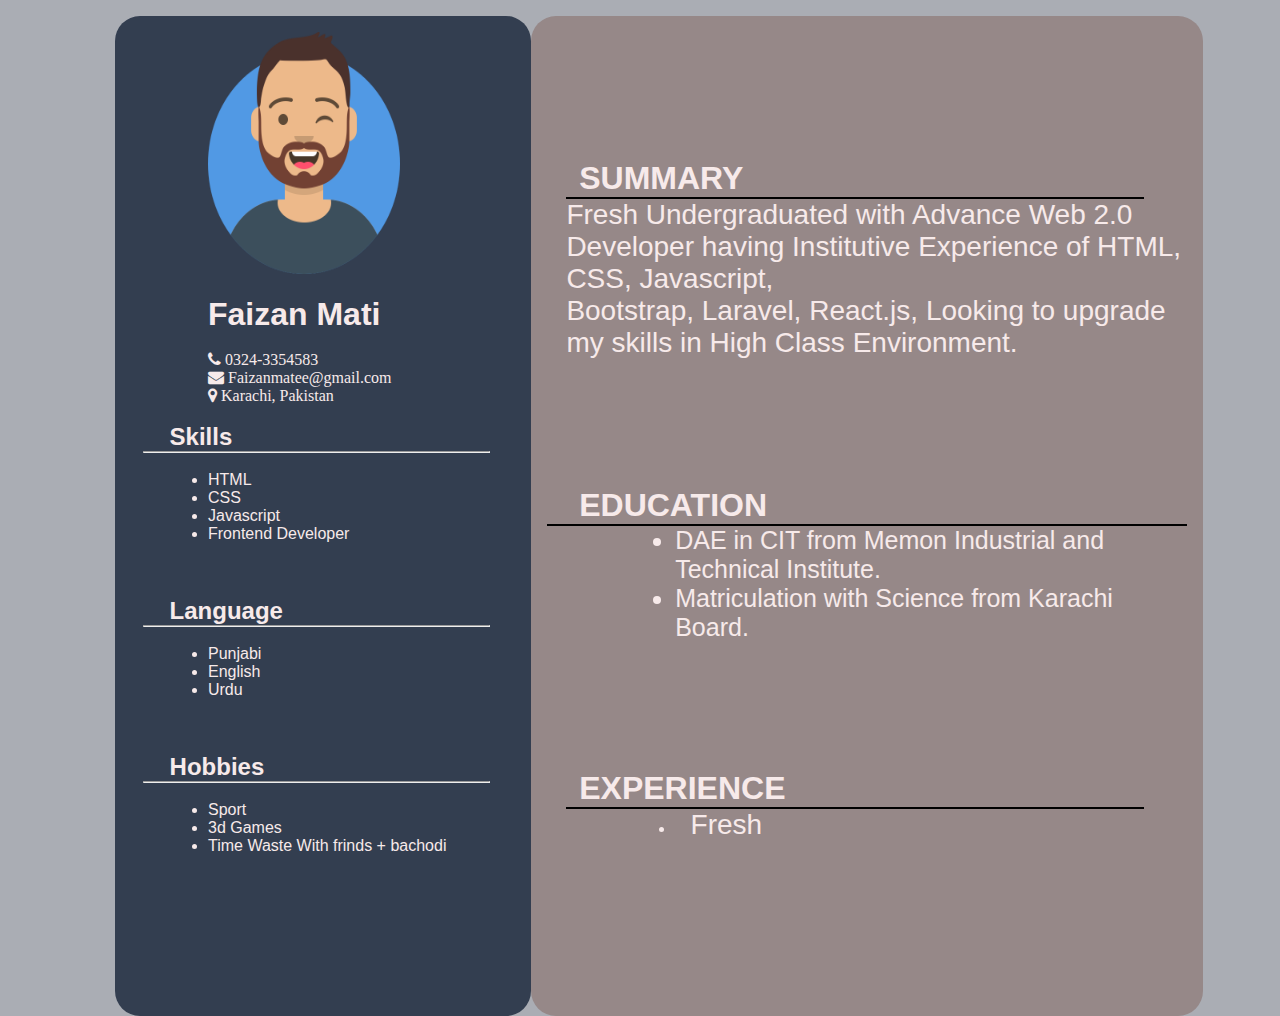
<file: index.html>
<!DOCTYPE html>
<html lang="en">

<head>
    <meta charset="UTF-8">
    <meta http-equiv="X-UA-Compatible" content="IE=edge">
    <meta name="viewport" content="width=device-width, initial-scale=1.0">
    <link rel="shortcut icon" href="./cv-thumb-removebg-preview.png" type="image/x-icon">
    <title> C.V </title>
    <link rel="stylesheet" href="./style.css">
    <link rel="stylesheet" href="https://cdnjs.cloudflare.com/ajax/libs/font-awesome/4.7.0/css/font-awesome.min.css">
</head>

<body>
    <div class="main-container">

        <div class="left-container" >
            <img class="img" src="./Avatar.png" alt="img"><br><br>
            <h1 class="heading"> Faizan Mati </h1><br>
            <a class="fa fa-phone"> 0324-3354583 </a><br>
            <a class="fa fa-envelope"> Faizanmatee@gmail.com </a><br>
            <a class="fa fa-map-marker"> Karachi, Pakistan </a><br><br>

            <h2> Skills </h2>
            <hr class="hr">
            <ul><br>
                <li>HTML</li>
                <li>CSS</li>
                <li>Javascript</li>
                <li>Frontend Developer</li>
                <br><br><br>
            </ul>
            <h2> Language </h2>
            <hr class="hr">
            <ul><br>
                <li>Punjabi</li>
                <li>English</li>
                <li>Urdu</li>
                <!-- <li>dhf</li> -->
                <br><br><br>
            </ul>
            <h2> Hobbies </h2>
            <hr class="hr">
            <ul><br>
                <li> Sport </li>
                <li> 3d Games </li>
                <li> Time Waste With frinds + bachodi </li>

            </ul>

        </div>

        <div class="Right-container">
            <h1 class="head"> SUMMARY </h1>
            <hr class="hr" noshade color="black" />
            <p class="pragraph">Fresh Undergraduated with Advance Web 2.0 Developer having Institutive Experience of
                HTML, CSS,
                Javascript,<br> Bootstrap, Laravel, React.js, Looking to upgrade my skills in High Class Environment.
            </p>

            <h1 class="head"> EDUCATION </h1>
            <hr noshade color="black" />
            <p>
            <ul style="font-size:25px">
                <li>DAE in CIT from Memon Industrial and Technical Institute.</li>
                <li>Matriculation with Science from Karachi Board.</li>
            </ul>
            <h1 class="head"> EXPERIENCE </h1>
            <hr class="hr" noshade color="black" />
            <ul>
                <li>
                    <p class="pragraph">Fresh</p>
                </li>
            </ul>


            </p>
        </div>
    </div>
</body>

</html>
</file>
<file: style.css>
* {
    padding: 0;
    margin: 0;
}

.main-container {
    padding-top: 16px; 
    display: flex;
    justify-content: center;
    color: rgb(247, 234, 234);
    font-family: 'Segoe UI', Tahoma, Geneva, Verdana, sans-serif;
    background-color:  #aaadb4;
    width: 100%;
    height: 1000px;
    margin: 0;
}

.left-container {
    /* border: 2px solid red; */
    padding: 10px;
    border-radius: 25px;

    width: 30%;
    padding: 16px;
    margin-left: 3%;
    float: left;
    background-color:  #333e50
}

.Right-container {
    /* border: 2px solid red; */
    padding: 10px;
    border-radius: 25px;

    padding: 16px;
    float: Right;
    background-color: #968888;
    width: 50%;
}

.img {
    width: 50%;
    height: 25%;
    margin-left: 20%;
}

a {
    margin-left: 20%;
}

h2 {
    margin-left: 10%;

    /* margin-top: 50%; */
}

li {
    margin-left: 20%;
}
p{
    margin-left: auto;
}
.hr {
    /* noshade color = "black"; */
    /* color: black; */
    /* background-color: black; */
    margin-left: 3%;
    width: 90%;
}

.heading {
    margin-left: 20%;
}
.head{
    margin-top: 20%;
    margin-left: 5%;
}
.pragraph{
    margin-left: 3%;
    font-size: 28px;
}
</file>
